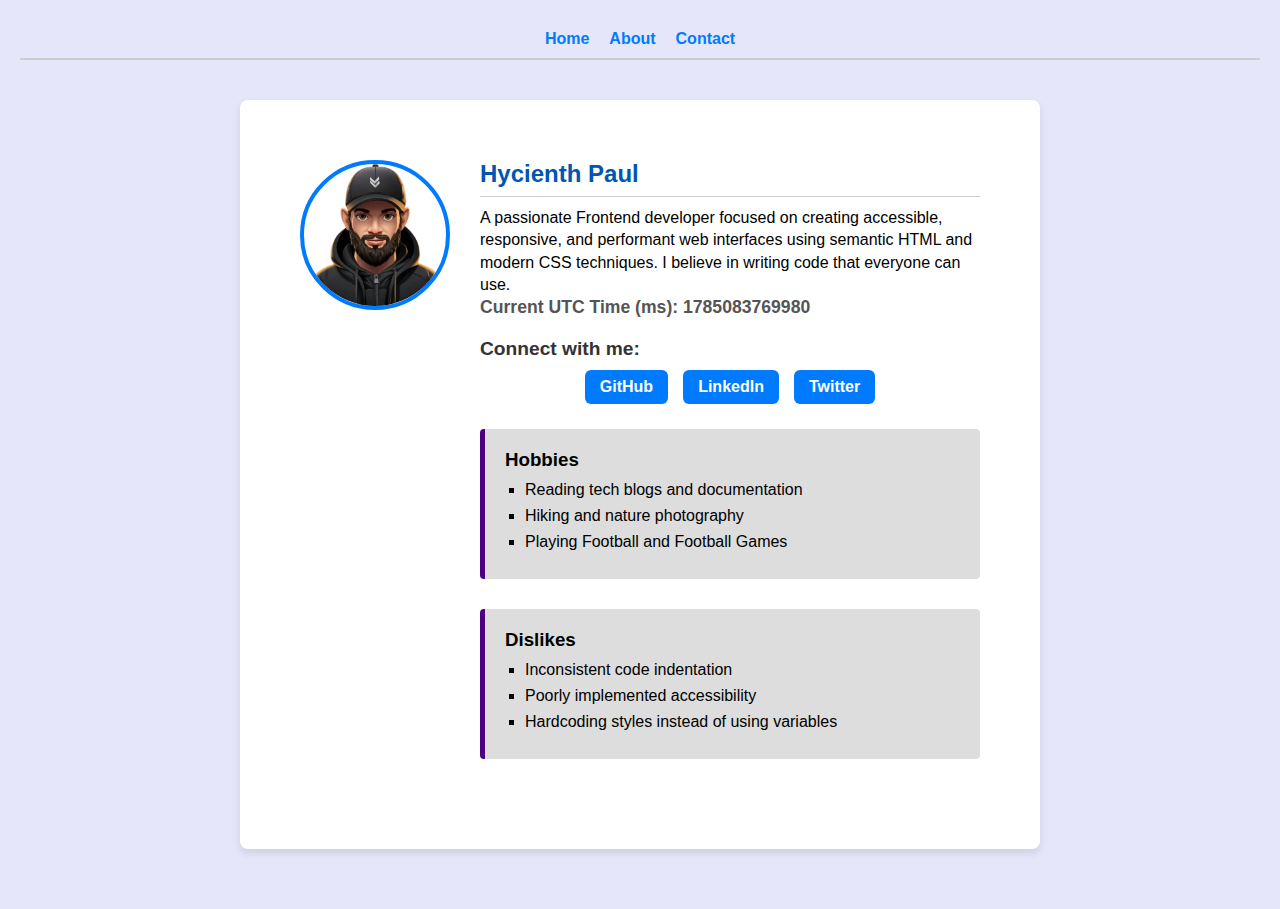
<file: index.html>
<!DOCTYPE html>
<html lang="en">
  <head>
    <meta charset="UTF-8" />
    <meta name="viewport" content="width=device-width, initial-scale=1.0" />
    <title>Frontend Wizard - Profile Card</title>
    <link rel="stylesheet" href="style.css" />
  </head>
  <body>
    <header>
      <nav role="navigation" aria-label="Main Navigation">
        <ul>
          <li><a href="index.html" aria-current="page">Home</a></li>
          <li><a href="about.html">About </a></li>
          <li><a href="contact.html">Contact</a></li>
        </ul>
      </nav>
    </header>

    <main>
      <article class="profile-card" data-testid="test-profile-card">
        <figure aria-label="User Avatar Photo">
          <img
            src="img/cartoon-character-hd-8k-vector-illustration-wallpaper-stock-image_915071-57255-removebg-preview.webp"
            alt="Placeholder user avatar photo"
            class="avatar-img"
            data-testid="test-user-avatar"
          />
        </figure>

        <div class="profile-details">
          <h2 data-testid="test-user-name">Hycienth Paul</h2>

          <p data-testid="test-user-bio">
            A passionate Frontend developer focused on creating accessible,
            responsive, and performant web interfaces using semantic HTML and
            modern CSS techniques. I believe in writing code that everyone can
            use.
          </p>

          <div class="time-display">
            Current UTC Time (ms):
            <span data-testid="test-user-time" id="current-time-ms"
              >Loading...</span
            >
          </div>

          <nav
            class="social-links"
            data-testid="test-user-social-links"
            aria-label="Social Media Links"
          >
            <h3>Connect with me:</h3>
            <ul class="social-list">
              <li>
                <a
                  href="https://github.com/"
                  target="_blank"
                  rel="noopener noreferrer"
                  data-testid="test-user-social-github"
                  >GitHub</a
                >
              </li>
              <li>
                <a
                  href="https://linkedin.com/"
                  target="_blank"
                  rel="noopener noreferrer"
                  data-testid="test-user-social-linkedin"
                  >LinkedIn</a
                >
              </li>
              <li>
                <a
                  href="https://twitter.com/"
                  target="_blank"
                  rel="noopener noreferrer"
                  data-testid="test-user-social-twitter"
                  >Twitter</a
                >
              </li>
            </ul>
          </nav>

          <section class="hobbies-section">
            <h3>Hobbies</h3>
            <ul data-testid="test-user-hobbies">
              <li>Reading tech blogs and documentation</li>
              <li>Hiking and nature photography</li>
              <li>Playing Football and Football Games</li>
            </ul>
          </section>

          <section class="dislikes-section">
            <h3>Dislikes</h3>
            <ul data-testid="test-user-dislikes">
              <li>Inconsistent code indentation</li>
              <li>Poorly implemented accessibility</li>
              <li>Hardcoding styles instead of using variables</li>
            </ul>
          </section>
        </div>
      </article>
    </main>

    <script src="script.js"></script>
  </body>
</html>
</file>
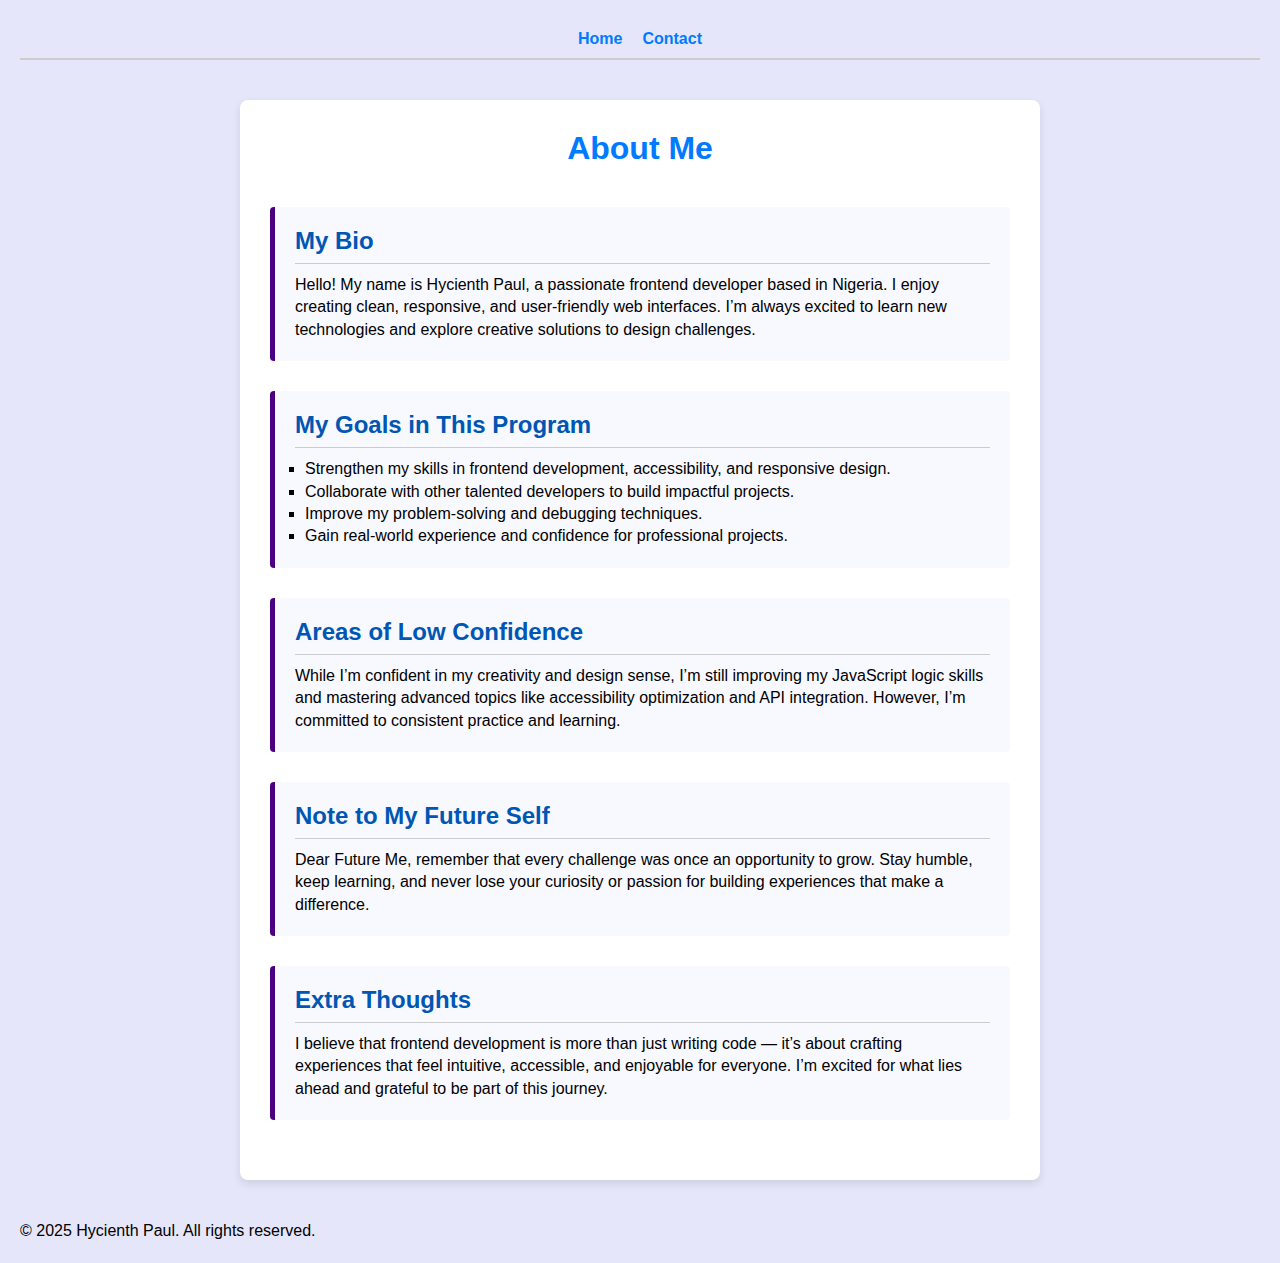
<file: about.html>
<!DOCTYPE html>
<html lang="en">
  <head>
    <meta charset="UTF-8" />
    <meta name="viewport" content="width=device-width, initial-scale=1.0" />
    <title>About Me</title>
    <link rel="stylesheet" href="style.css" />
  </head>

  <body> 
    <header>
      <nav>
        <ul>
          <li><a href="index.html">Home</a></li>
          <li><a href="contact.html">Contact</a></li>
        </ul>
      </nav>
    </header>

    <main data-testid="test-about-page">
      <h1>About Me</h1>

      <!-- Bio Section -->
      <section data-testid="test-about-bio">
        <h2>My Bio</h2>
        <p>
          Hello! My name is Hycienth Paul, a passionate frontend developer based
          in Nigeria. I enjoy creating clean, responsive, and user-friendly web
          interfaces. I’m always excited to learn new technologies and explore
          creative solutions to design challenges.
        </p>
      </section>
<!-- 
      Goals Section -->
     <section data-testid="test-about-goals">
        <h2>My Goals in This Program</h2>
        <ul class="goals-list">
          <li>
            Strengthen my skills in frontend development, accessibility, and
            responsive design.
          </li>
          <li>
            Collaborate with other talented developers to build impactful
            projects.
          </li>
          <li>Improve my problem-solving and debugging techniques.</li>
          <li>
            Gain real-world experience and confidence for professional projects.
          </li>
        </ul>
      </section>

      <!-- Low Confidence Section -->
      <section data-testid="test-about-confidence">
        <h2>Areas of Low Confidence</h2>
        <p>
          While I’m confident in my creativity and design sense, I’m still
          improving my JavaScript logic skills and mastering advanced topics
          like accessibility optimization and API integration. However, I’m
          committed to consistent practice and learning.
        </p>
      </section>

      <!-- Note to Future Self Section -->
      <section data-testid="test-about-future-note">
        <h2>Note to My Future Self</h2>
        <p>
          Dear Future Me, remember that every challenge was once an opportunity
          to grow. Stay humble, keep learning, and never lose your curiosity or
          passion for building experiences that make a difference.
        </p>
      </section>

      <!-- Extra Thoughts Section -->
      <section data-testid="test-about-extra">
        <h2>Extra Thoughts</h2>
        <p>
          I believe that frontend development is more than just writing code —
          it’s about crafting experiences that feel intuitive, accessible, and
          enjoyable for everyone. I’m excited for what lies ahead and grateful
          to be part of this journey.
        </p>
      </section>
    </main>

    <footer>
      <p>&copy; 2025 Hycienth Paul. All rights reserved.</p>
    </footer>
  </body>
</html>
</file>
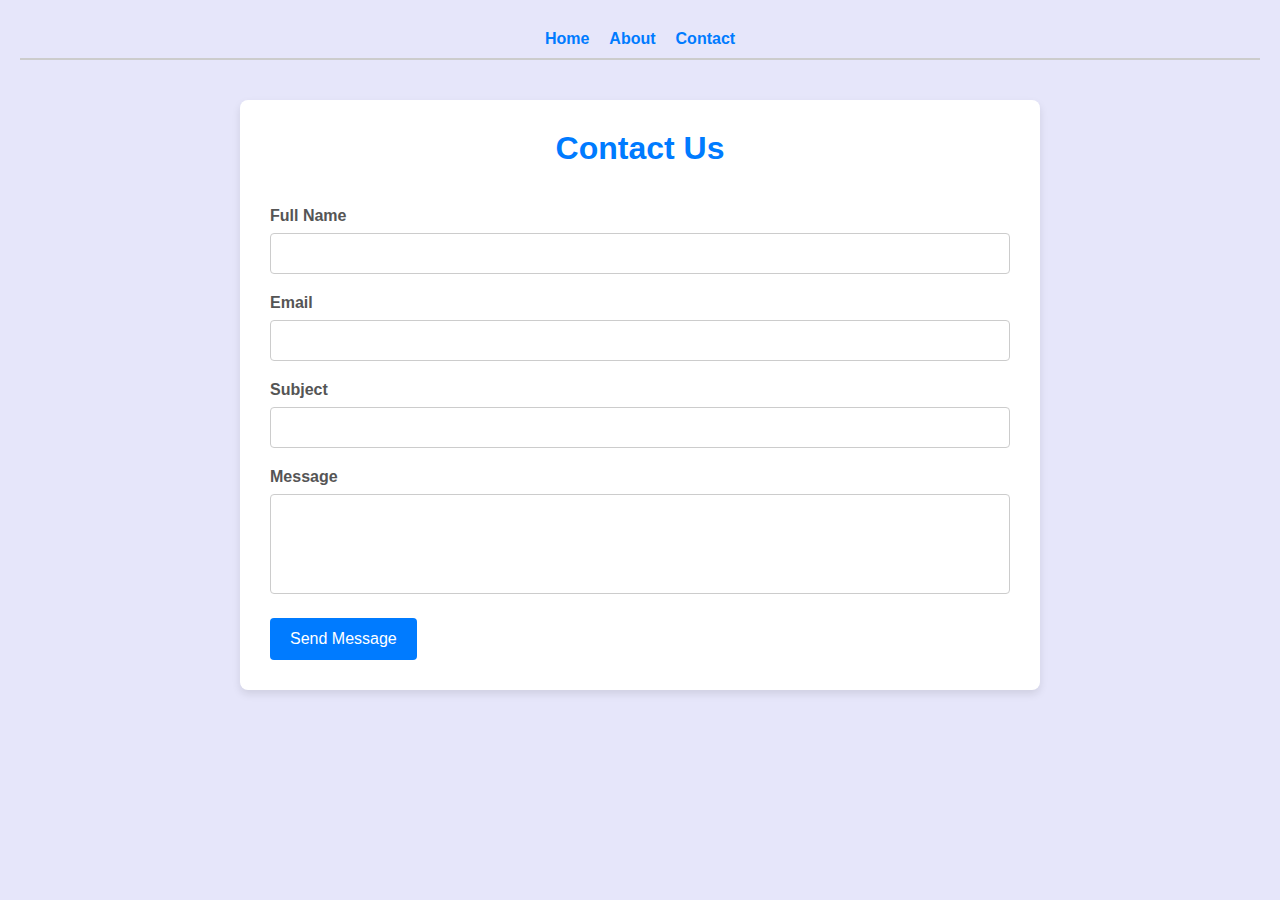
<file: contact.html>
<!DOCTYPE html>
<html lang="en">
  <head>
    <meta charset="UTF-8" />
    <meta name="viewport" content="width=device-width, initial-scale=1.0" />
    <title>Contact Us - Frontend Wizards</title>
    <link rel="stylesheet" href="style.css" />
  </head>
  <body>
    <header>
      <nav role="navigation" aria-label="Main Navigation">
        <ul>
          <li><a href="index.html">Home </a></li>
          <li><a href="about.html">About </a></li>
          <li><a href="contact.html" aria-current="page">Contact </a></li>
        </ul>
      </nav>
    </header>

    <main>
      <h1>Contact Us</h1>

      <div id="success-message" data-testid="test-contact-success">
        Thank you! Your message has been successfully submitted.
      </div>

      <form id="contact-form">
        <div class="form-group">
          <label for="contact-name">Full Name </label>
          <input
            type="text"
            id="contact-name"
            data-testid="test-contact-name"
            required
            aria-required="true"
            aria-describedby="error-name"
            autocomplete="off"
          />
          <span
            class="error-message"
            id="error-name"
            data-testid="test-contact-error-name"
            role="alert"
            aria-live="polite"
            >Full Name is required.</span
          >
        </div>

        <div class="form-group">
          <label for="contact-email">Email </label>
          <input
            type="email"
            id="contact-email"
            data-testid="test-contact-email"
            required
            aria-required="true"
            aria-describedby="error-email"
          />
          <span
            class="error-message"
            id="error-email"
            data-testid="test-contact-error-email"
            role="alert"
            aria-live="polite"
            >A valid email (name@example.com) is required.</span
          >
        </div>

        <div class="form-group">
          <label for="contact-subject">Subject </label>
          <input
            type="text"
            id="contact-subject"
            data-testid="test-contact-subject"
            required
            aria-required="true"
            aria-describedby="error-subject"
            autocomplete="off"
          />
          <span
            class="error-message"
            id="error-subject"
            data-testid="test-contact-error-subject"
            role="alert"
            aria-live="polite"
            >Subject is required.</span
          >
        </div>

        <div class="form-group">
          <label for="contact-message">Message</label>
          <textarea
            id="contact-message"
            data-testid="test-contact-message"
            required
            aria-required="true"
            aria-describedby="error-message"
            autocomplete="off"
          ></textarea>
          <span
            class="error-message"
            id="error-message"
            data-testid="test-contact-error-message"
            role="alert"
            aria-live="polite"
            >Message must be at least 10 characters long.</span
          >
        </div>

        <button type="submit" data-testid="test-contact-submit">
          Send Message
        </button>
      </form>
    </main>
  </body>
  <script src="script.js"></script>
</html>
</file>
<file: style.css>
* {
  margin: 0;
  padding: 0;
  box-sizing: border-box;
}

body {
  font-family: sans-serif;
  margin: 0;
  padding: 20px;
  background-color: #e6e6fa;
}

header {
  padding: 10px 0;
  border-bottom: 2px solid #ccc;
}

nav ul {
  list-style: none;
  padding: 0;
  display: flex;
  justify-content: center;
  gap: 20px;
}

nav a {
  text-decoration: none;
  color: #007bff;
  font-weight: bold;
}

main {
  max-width: 800px;
  margin: 40px auto;
  padding: 30px;
  background: white;
  border-radius: 8px;
  box-shadow: 0 4px 8px rgba(0, 0, 0, 0.1);
}
h1 {
  color: #007bff;
  text-align: center;
  margin-bottom: 40px;
}

h2 {
  color: #0056b3;
  margin-top: 0;
  border-bottom: 1px solid #ccc;
  padding-bottom: 8px;
  margin-bottom: 10px;
}

p {
  line-height: 1.4;
}

section {
  margin-bottom: 30px;
  padding: 20px;
  border-left: 5px solid #4b0082;
  background-color: #f8f8ff;
  border-radius: 4px;
}

.profile-card {
  /* margin: 0 auto; */

  padding: 30px;
  display: flex;
  gap: 30px;
}

.profile-details {
  flex-grow: 1;
  min-width: 50%;
}

figure {
  margin: 0;
  padding: 0;
  flex-shrink: 0;
  width: 150px;
  height: 150px;
}
.avatar-img {
  width: 100%;
  height: 100%;
  object-fit: cover;
  border-radius: 50%;
  border: 4px solid #007bff;
}

.time-display {
  font-size: 1.1em;
  font-weight: bold;
  color: #555;
  margin-bottom: 20px;
}

.social-links {
  margin-bottom: 25px;
}
.social-links h3 {
  color: #333;
  font-size: 1.2em;
  margin-bottom: 10px;
}
.social-list {
  list-style: none;
  padding: 0;
  display: flex;
  flex-wrap: wrap;
  gap: 15px;
}
.social-list a {
  text-decoration: none;
  color: white;
  background-color: #007bff;
  padding: 8px 15px;
  border-radius: 6px;
  transition: background-color 0.2s;
  display: inline-block;
  transition: all 0.3s ease;
}
.social-list a:hover,
.social-list a:focus {
  background-color: #0056b3;
  outline: 2px solid #0056b3;
  outline-offset: 2px;
}

.hobbies-section,
.dislikes-section {
  margin-top: 20px;
  background: #ddd;
}

.hobbies-section ul,
.dislikes-section ul {
  list-style: square;
  padding-left: 20px;
}

.hobbies-section ul,
.dislikes-section ul {
  padding-top: 10px;
}

.hobbies-section li,
.dislikes-section li {
  padding-bottom: 8px;
}

/* GOal styling */

.goals-list {
  list-style: square;
  padding-left: 10px;
}

.goals-list li {
  line-height: 1.4;
}

/* Form Styling */
.form-group {
  margin-bottom: 20px;
}
label {
  display: block;
  margin-bottom: 8px;
  font-weight: 600;
  color: #555;
}
input[type="text"],
input[type="email"],
textarea {
  width: 100%;
  padding: 12px;
  border: 1px solid #ccc;
  border-radius: 4px;
  box-sizing: border-box;
  transition: border-color 0.3s;
}
input:focus,
textarea:focus {
  border-color: #007bff;
  outline: none;
}
textarea {
  resize: none;
  min-height: 100px;
}
.error-message {
  color: #d9534f;
  font-size: 0.9em;
  margin-top: 5px;
  display: none;
}
input[aria-invalid="true"],
textarea[aria-invalid="true"] {
  border-color: #d9534f;
}
button {
  background-color: #007bff;
  color: white;
  padding: 12px 20px;
  border: none;
  border-radius: 4px;
  cursor: pointer;
  font-size: 16px;
  transition: background-color 0.3s;
}
button:hover {
  background-color: #0056b3;
}
#success-message {
  padding: 20px;
  background-color: #5cb85c;
  color: white;
  border-radius: 4px;
  text-align: center;
  display: none; /* Hidden by default */
}

/* Responsive adjustments */
@media (max-width: 600px) {
  nav ul {
    justify-content: space-around;
  }
  main {
    margin: 20px;
    padding: 20px;
  }

  .profile-card {
    flex-direction: column;
    align-items: center;
  }
  .profile-details {
    min-width: 100%;
    text-align: center;
  }
  figure {
    margin-bottom: 20px;
  }
  .social-list {
    justify-content: center;
  }
}
</file>
